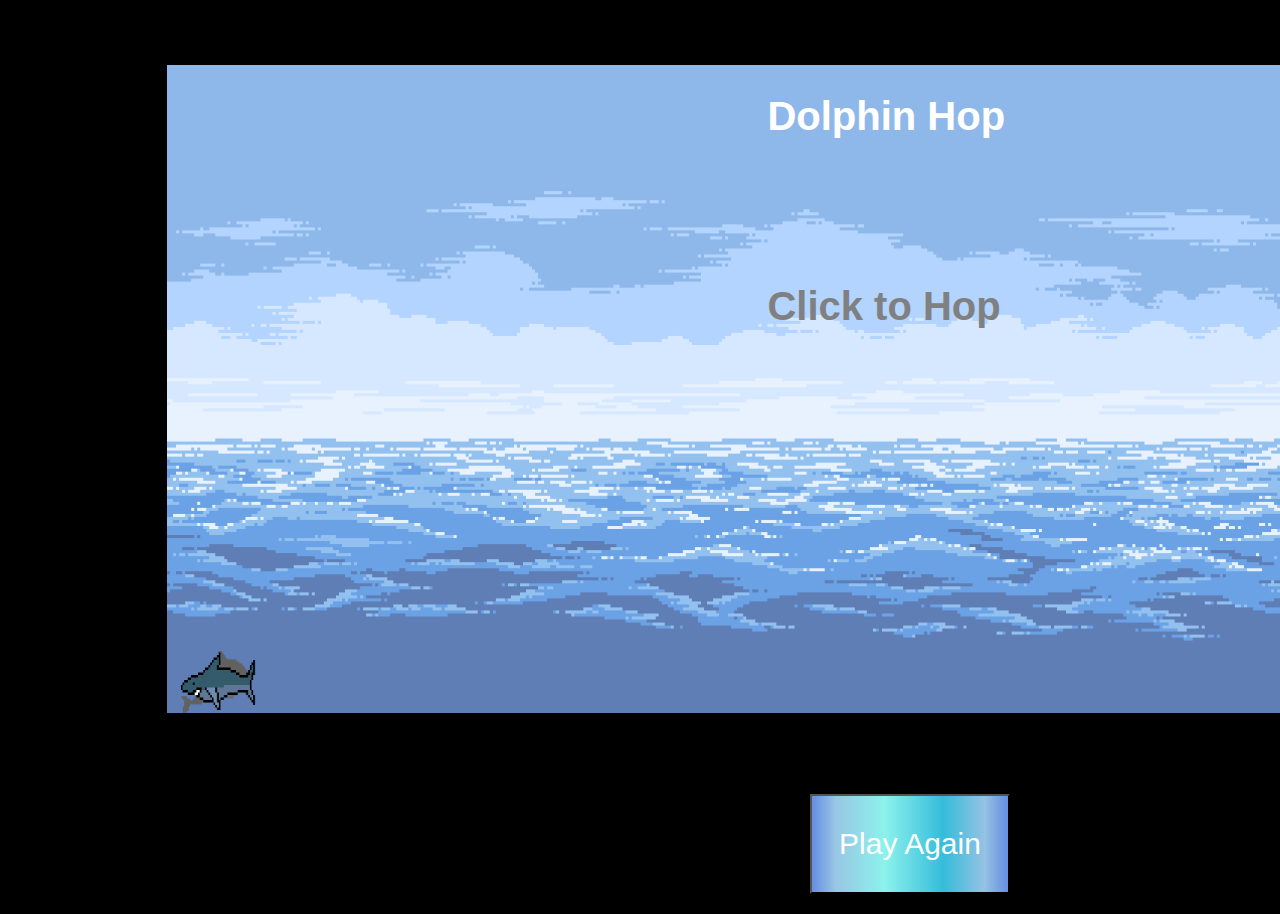
<file: Game2/index.html>
<!DOCTYPE <html>
<html lang="en" onclick="jump()">
    <head>
    <meta charset="UTF-8">
    <meta http-equiv="X-UA-Compatible" content="IE=edge">
    <meta name = "viewport" content="width-device-width , initial-scale=1.0">
    <title>Pls work I am depressed</title>
    <link rel="stylesheet" href="styles.css">
    </head>

    
    <body>

      <div id="game">
        <h1>Dolphin Hop</h1>
        <h2> Click to Hop</h2>
        <div id="character"><img src="dol.png" alt=""></div>
        <div id="block"><img src="shark.png" alt=""></div>

      </div>
      <div id="menu">
<button onclick="window.location.reload()";>Play Again</button>
</div>
    </body>
    <script src="Js.js"></script>
</html>
</file>
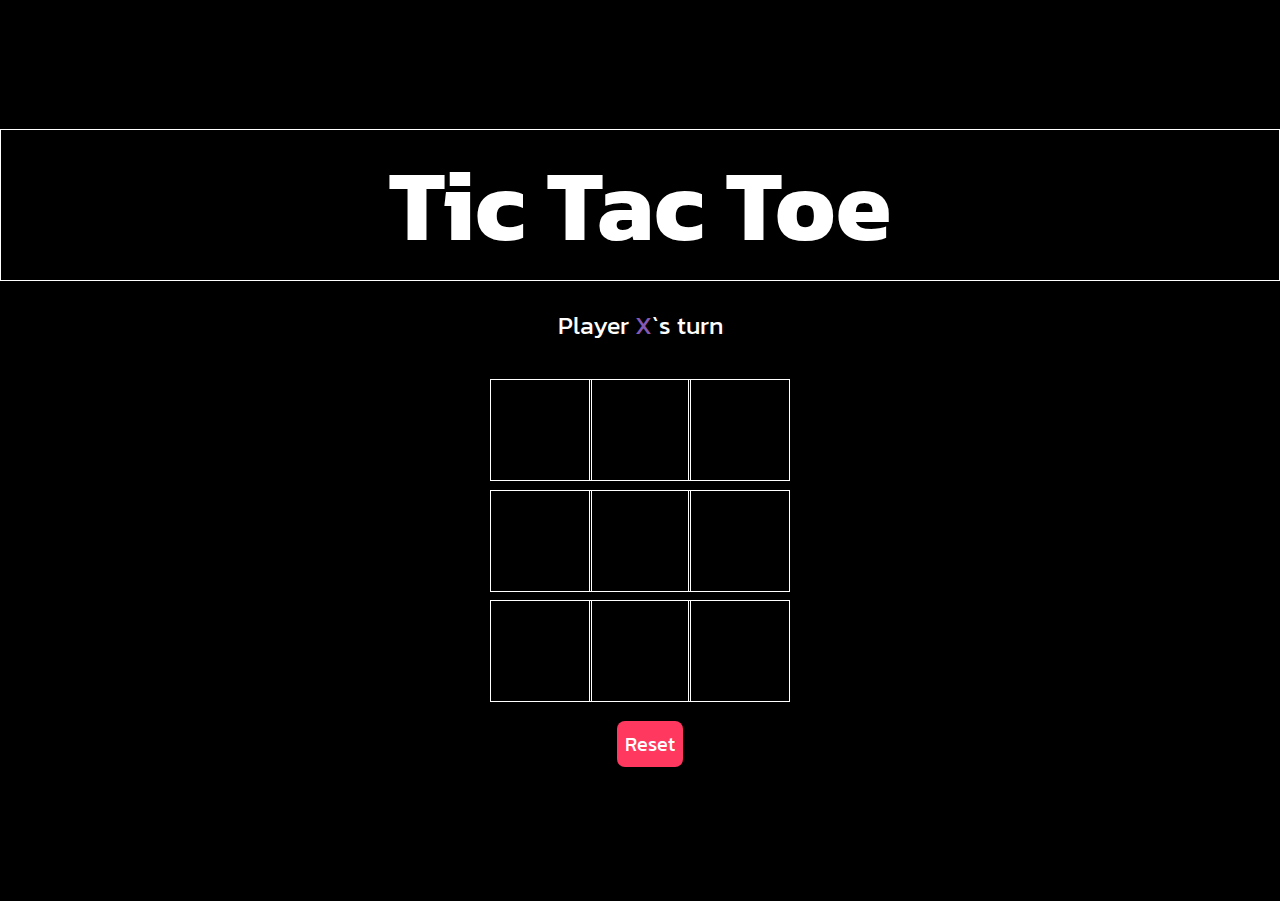
<file: Tic-Tac-To/index.html>
<html lang="en">
<head>
<meta charset="UTF-8">
<meta name="viewport" content="width-device-width, initial-scale = 0.1">
<link rel="preconnect" href="https://fonts.googleapis.com">
<link rel="preconnect" href="https://fonts.gstatic.com" crossorigin>
<link href="https://fonts.googleapis.com/css2?family=Kanit:ital,wght@1,100;1,200&display=swap" rel="stylesheet">
<link rel="stylesheet" href="style.css">
<link rel="stylesheet" href="index.js">

<title>Tic-Tac-Toe</title>
</head>
<body>
    <main class="background">
<section class="title">
    <h1> Tic Tac Toe</h1>
</section>
 <section class="display">
    Player <span class="display-player playerX">X</span>`s turn
 </section>
<section class="container">
<div class="title"></div>
<div class="title"></div>
<div class="title"></div>
<div class="title"></div>
<div class="title"></div>
<div class="title"></div>
<div class="title"></div>
<div class="title"></div>
<div class="title"></div>
</section>
<section class="display announcer hide"></section>
<section class="controls">
    <button id ="reset">Reset</button>
</section>
    </main>
</body>










</html>
</file>
<file: Game2/styles.css>
*{
    padding: 0px;
    margin: 0px;

    


}

body{
    background-color: black;
}

#game{
    width: 1448px;
    height: 648px;
    border: 1px solid black;
    background-image: url('background.png');
    background-repeat: no-repeat;
    background-size: cover;
    background-position: bottom;
    margin-left: 13%;
    margin-top: 5%;
    overflow: hidden;
    position: relative;
background-color: black;
    
}

#character img{

    width: 100px;
    height: 80px;
}
#character{

position: absolute;
top: 578px;
}
.animate{
    animation: jump 500ms;

}

#block img{
    width: 100px;
    height: 80px;
}
@keyframes jump{
    0%{top: 578px;}
    50%{top: 490px;}
    0%{top: 578px;}
}
#block{
    position: absolute;
    top: 580px; 
    left: 1428x;
    animation: block 1s infinite linear;
}

@keyframes block {
    0%{left: 1428px;}
    100%{left: -40px;}
}

#menu{

    height: 200px;
background-color: black;
    width: 100px;
    

}

button{
 position: absolute;
 width: 200px;
 height: 100px;
 padding: 15px, 0;
 left: 810px;
 margin-top: 80px;
 background: rgb(105,146,226);
background: linear-gradient(90deg, rgba(105,146,226,1) 1%, rgba(153,198,228,1) 12%, rgba(140,242,236,1) 37%, rgba(53,188,219,1) 67%, rgba(149,194,228,1) 88%, rgba(105,146,226,1) 99%);
 font-size: 30px;
 color: white;
 font-family:'Franklin Gothic Medium', 'Arial Narrow', Arial, sans-serif

}

h1{
    color: white;
    margin-left: 600px;
    font-size: 40px;
    margin-top: 2%;
    font-family: 'Franklin Gothic Medium', 'Arial Narrow', Arial, sans-serif;
}



h2{
    color: gray;
    margin-left: 600px;
    font-size: 40px;
    margin-top: 10%;
    font-family: 'Franklin Gothic Medium', 'Arial Narrow', Arial, sans-serif;
    margin-left: 600px;
}
</file>
<file: Tic-Tac-To/style.css>
*{ 
    padding : 0;
    margin : 0;
    font-family:'Kanit', sans-serif;
}

.background{
    background-color: black;
    height: 100vh;
    padding-top: 1px;

}

.title{
color: white;
text-align: center;
font-size: 40px;
margin-top: 10%;
}

.display{
    color:white;
    font-size: 25px;
    text-align: center;
    margin-top: 1em;
    margin-bottom: 1em;
}


.hide{
    display:none;
}

.container{
    margin: 0 auto;
    display: grid;
    grid-template-columns: 33% 33% 33%;
    grid-template-rows: 33% 33% 33%;
    max-width: 300px;
}

.title{
 border: 1px solid white;
 min-width: 100px;
 min-height: 100px;
 display: flex;
 justify-content: center;
 align-items: center;
 font-size: 50px;
 cursor: pointer;

}

.playerX{
    color: #8458B3;
}

.player0{
    color: #a0d2eb;
}

.controls {

    display:flex;
    flex-direction: row;
    justify-content: center;
    align-items: center;
    margin-top: 1em;

}

#reset {
 background-color: #ff3860;
 color: white;
 padding: 8px;
 border-radius: 8px;
 border: none;
 font-size: 20px;
 margin-left: 1em;
 cursor: pointer;
}
</file>
